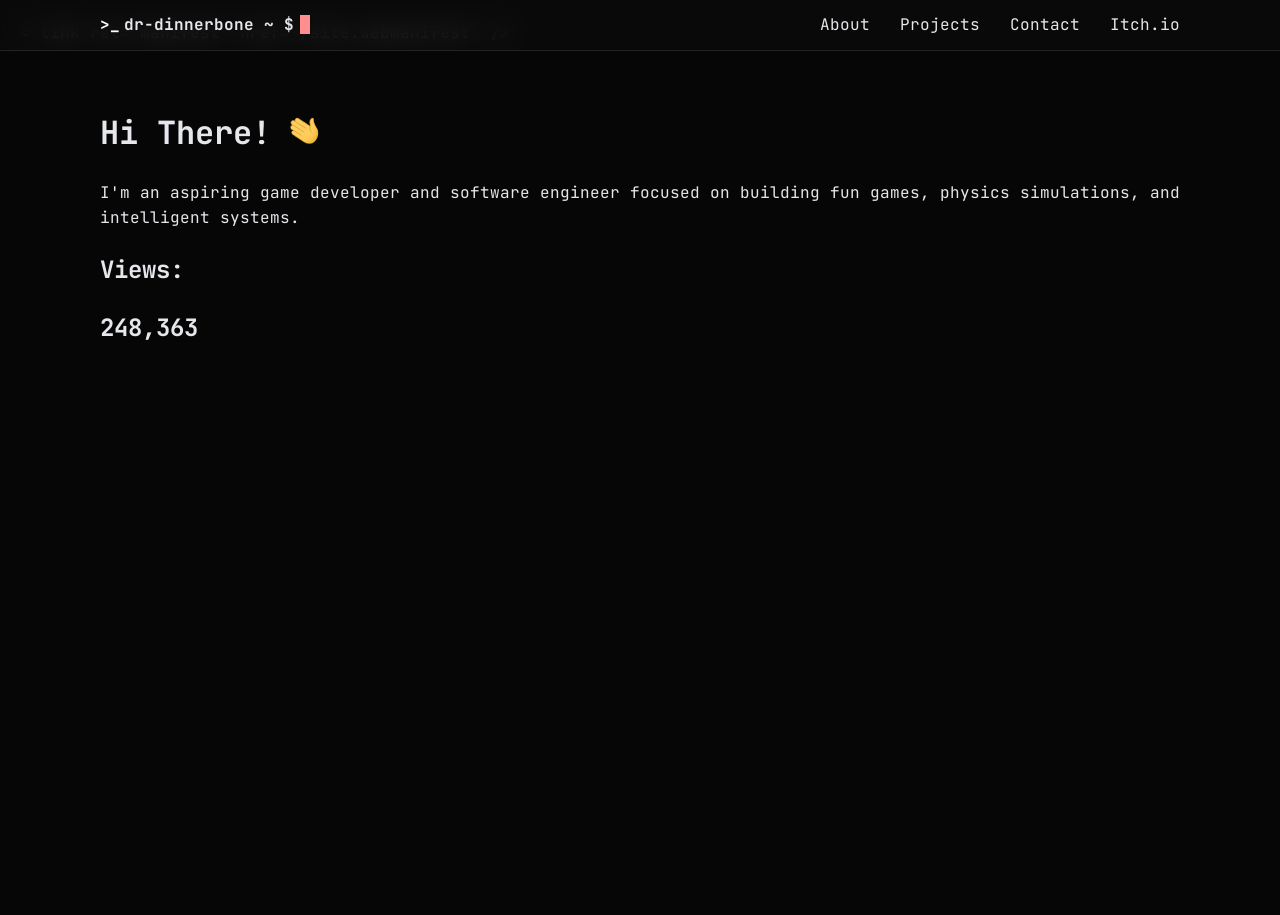
<file: index.html>
<!DOCTYPE html>
<html lang="en">
<head>
    <meta charset="UTF-8">
    <meta name="viewport" content="width=device-width, initial-scale=1.0">

    <link rel="icon" type="image/png" href="/favicon-96x96.png" sizes="96x96" />
    <link rel="icon" type="image/svg+xml" href="/favicon.svg" />
    <link rel="shortcut icon" href="/favicon.ico" />
    <link rel="apple-touch-icon" sizes="180x180" href="/apple-touch-icon.png" />
    <meta name="apple-mobile-web-app-title" content="dr-dinnerbone.github.io" />
<   link rel="manifest" href="/site.webmanifest" />

    <link rel="preconnect" href="https://googleapis.com">
    <link rel="preconnect" href="https://gstatic.com" crossorigin>
    <link href="https://fonts.googleapis.com/css2?family=JetBrains+Mono:ital,wght@0,100..800;1,100..800&display=swap" rel="stylesheet">
    <link rel="stylesheet" href="styles.css">
    <script src="script.js" defer></script>
    <title>Home</title>
</head>
<nav class="navbar">
    <div class="nav-container">
        
        <a href="/" class="logo">>_ <span>dr-dinnerbone ~ $</span></a>
                
        <div id="nav-links">
            <a href="/about/">About</a>
            <a href="/projects/">Projects</a>
            <a href="/contact/">Contact</a>
            <a href="https://drdinnerbone.itch.io/">Itch.io</a>
        </div>
        
    </div>
</nav>
<body>
    <div class="container">
        <h1>Hi There! <img src="images/waving.gif" alt="Hi" width="35"></h1>
        <p>
        I'm an aspiring game developer and software engineer focused on building fun games, physics simulations, and intelligent systems. 
        </p>
        <h2>Views: </h2>
        <h2 id="views">248102</h2>
        <iframe src="https://sans-simulator.github.io/c2-sans-fight/" width="100%" height="500px" style="border:none;"></iframe>
    </div>
</body>
</html>
</file>
<file: styles.css>
body {
    background-color: #060606;

    color: #E5E7EB;
    font-family: "Jetbrains Mono", monospace;
    font-size: 16px;
    line-height: 1.6;
    
    text-align: left;
    margin: 0;
    padding: 20px;
}
a {
    color: #DD4A4A;
    text-decoration: none;
    transition: color 0.3s ease;
}
a:visited {
    color: #FF8E8E;
}
a:hover {
    color: #FF6B6B;
    text-decoration: underline;
}
.navbar {
    width: 100%;
    position: fixed;
    top: 0;
    left: 0;
    z-index: 1000; /* Keeps it in front of all scrolling content */
    
    background-color: rgba(12, 12, 12, 0.7);
    backdrop-filter: blur(12px);
    -webkit-backdrop-filter: blur(12px);
    
    border-bottom: 1px solid #242424;
}
.nav-container {
    width: 100%;
    max-width: 1080px;  
    margin: 0 auto;     
    padding: 12px 20px; 
    position: relative;
    
    display: flex;
    justify-content: space-between;
    align-items: center;
}
.logo {
    position: absolute;
    left: 20px;
    text-decoration: none;
    font-weight: bold;
    color: #ffffff;
    display: inline-flex;
    align-items: center;
}
.logo span {
    color: #E5E7EB;
    font-weight: bold;
    margin-left: 4px;
}
.logo:hover{
    text-decoration: none;
}
#nav-links a, 
#nav-links a:visited {
    color: #E5E7EB !important;
    text-decoration: none;
}
#nav-links a:hover {
    color: #FF6B6B !important;
}
#nav-links {
    display: flex;
    gap: 30px; 
    margin-left: auto; 
}
.logo::after {
    content: "";
    display: inline-block;
    width: 10px;
    height: 1.2rem;
    background-color: #FF8E8E;
    margin-left: 6px;
    
    animation: cursor 1s steps(1) infinite;
}
.container {
    max-width: 1080px;
    margin: 0 auto;
    padding: 20px;
    margin-top: 20px;
}
@keyframes cursor {
    0%, 100% {
        background-color: #FF8E8E;
    }
    50% {
        background-color: transparent; 
    }
}
</file>
